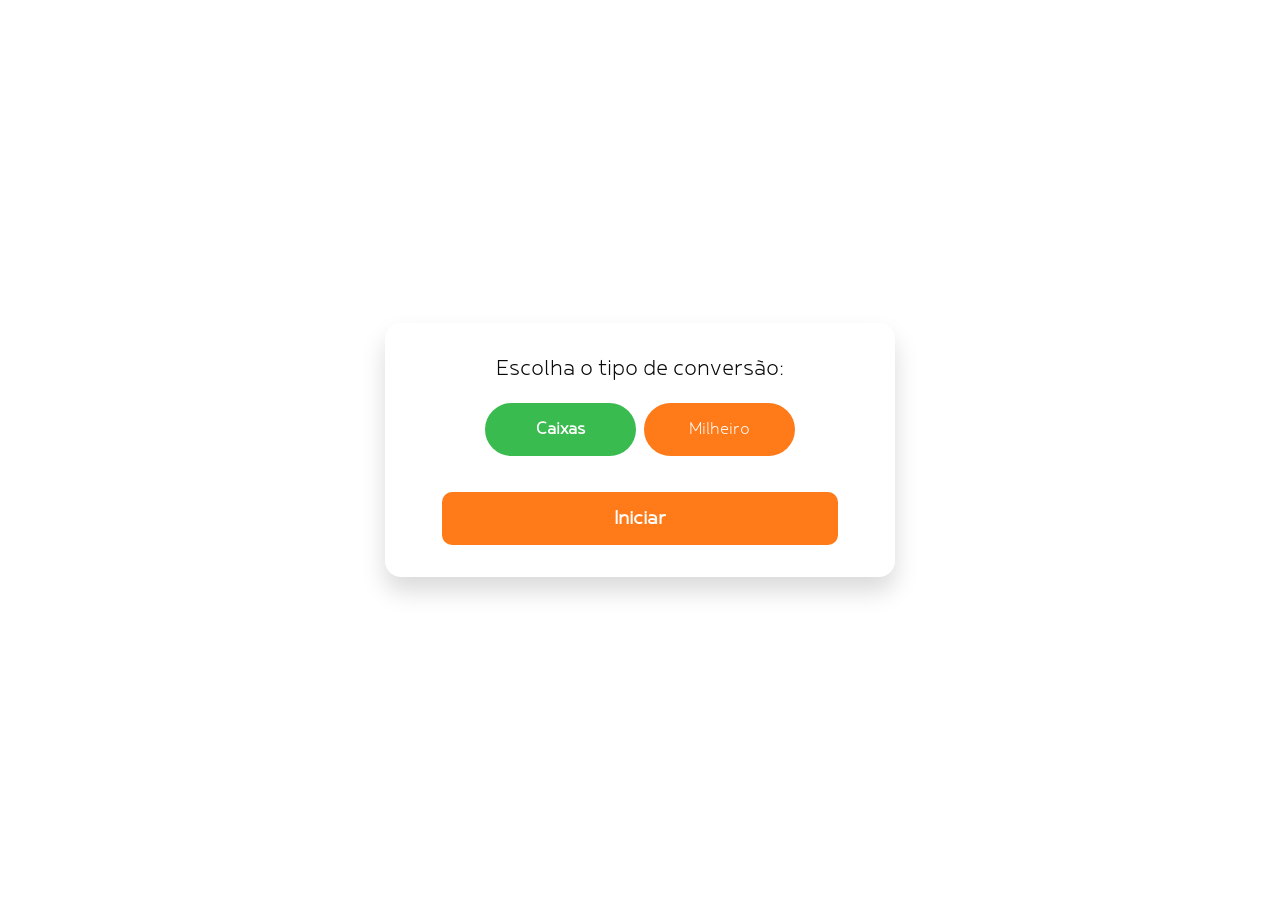
<file: index.html>
<!doctype html>
<html lang="pt-BR">
  <head>
    <meta charset="UTF-8" />
    <meta name="viewport" content="width=device-width, initial-scale=1.0" />
    <title>LOGIN BOX</title>
    <link
      rel="shortcut icon"
      href="assets/img/box-open-solid-full.svg"
      type="image/x-icon"
    />
    <link rel="stylesheet" href="assets/css/index.css" />
  </head>
  <body>
    <main class="card">
      <h2>Escolha o tipo de conversão:</h2>
      
      <div class="conversion-selection">
        <label class="option caixas">
          <input type="radio" name="conversionType" value="caixas" checked />
          <span>Caixas</span>
        </label>
        <label class="option milheiro">
          <input type="radio" name="conversionType" value="milheiro" />
          <span>Milheiro</span>
        </label>
      </div>
      <button class="start-btn" id="btnStart">Iniciar</button>
    </main>

    <script src="./assets/js/index.js"></script>
  </body>
</html>
</file>
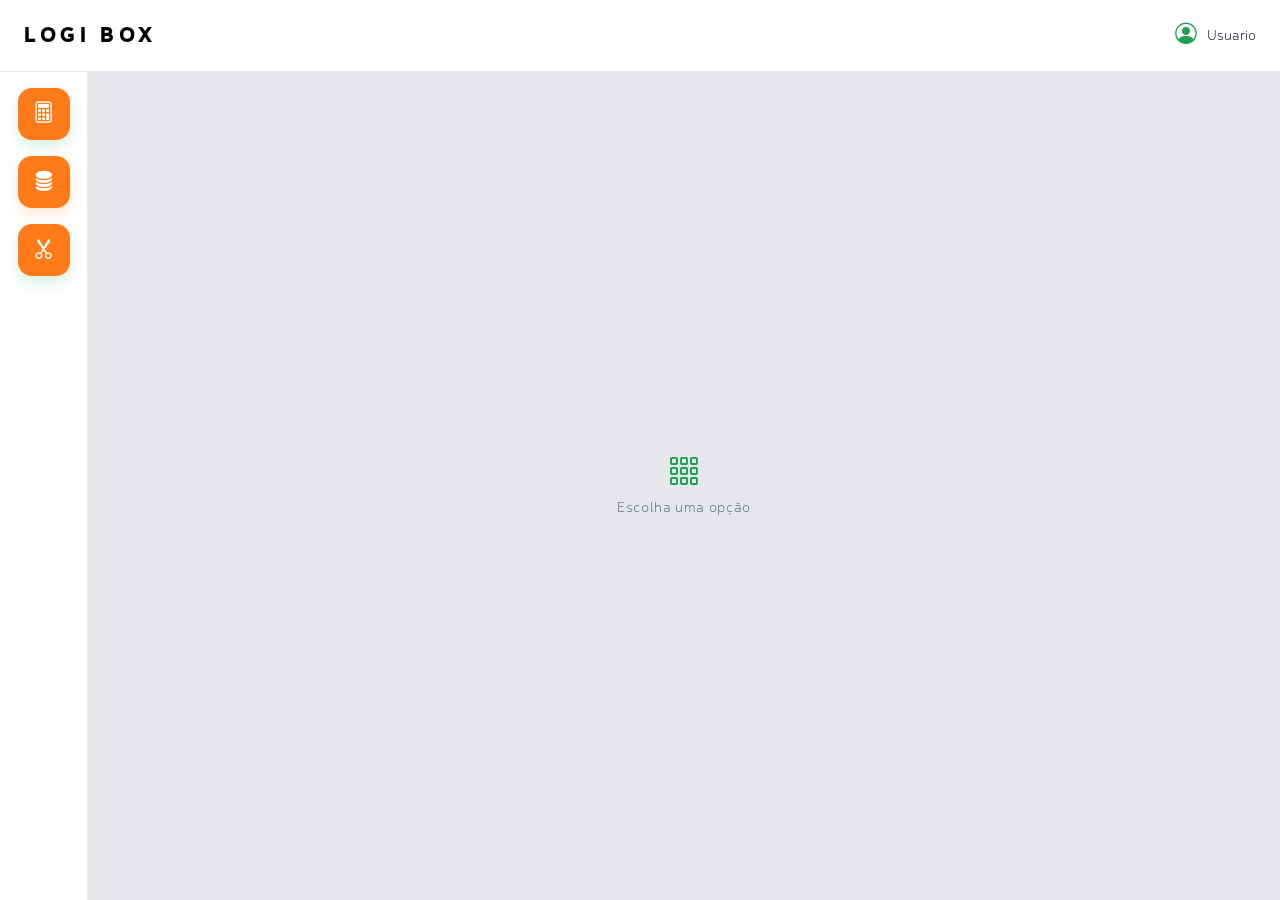
<file: home.html>
<!doctype html>
<html lang="pt-br">
  <head>
    <meta charset="UTF-8" />
    <meta name="viewport" content="width=device-width, initial-scale=1.0" />
    <link
      rel="stylesheet"
      href="https://cdn.jsdelivr.net/npm/bootstrap-icons@1.13.1/font/bootstrap-icons.min.css"
    />
    <link rel="shortcut icon" href="favicon.ico" type="image/x-icon" />
    <link rel="stylesheet" href="assets/css/home.css" />
    <title>Home</title>
  </head>
  <body>
    <header class="topbar">
      <div class="topbar__left">
        <button
          class="menu-toggle"
          id="menuToggle"
          type="button"
          aria-label="Abrir menu"
          aria-expanded="false"
        >
          <i class="bi bi-list"></i>
        </button>

        <div class="topbar__brand">
          <h1><a href="./home.html">LOGI BOX</a></h1>
        </div>
      </div>

      <div class="topbar__user" aria-label="Usuário">
        <i class="bi bi-person-circle"></i>
        <span>Usuario</span>
      </div>
    </header>

    <main>
      <aside class="menu_lateral" id="menuLateral">
        <a
          href="#"
          class="nav-btn"
          data-page="index.html"
          aria-label="Calculadora"
          ><i class="bi bi-calculator"></i
        ></a>
        <a href="#" aria-label="Base de dados"
          ><i class="bi bi-database-fill"></i
        ></a>
        <a href="#" aria-label="Ferramentas"><i class="bi bi-scissors"></i></a>
      </aside>

      <section class="conteudo-area">
        <section class="conteudo" id="conteudo">
          <div class="conteudo__placeholder">
            <i class="bi bi-grid-3x3-gap"></i>
            <p>Escolha uma opção</p>
          </div>
        </section>
      </section>
    </main>

    <script>
      document.addEventListener("DOMContentLoaded", () => {
        const calculator = document.querySelector(
          '.nav-btn[data-page="index.html"]',
        );
        const content = document.getElementById("conteudo");
        const menuToggle = document.getElementById("menuToggle");
        const menuLateral = document.getElementById("menuLateral");

        if (calculator && content) {
          calculator.addEventListener("click", (event) => {
            event.preventDefault();
            content.innerHTML =
              '<iframe src="index.html" title="Página principal"></iframe>';
          });
        }

        if (menuToggle && menuLateral) {
          menuToggle.addEventListener("click", () => {
            const isOpen = menuLateral.classList.toggle("open");
            menuToggle.setAttribute("aria-expanded", String(isOpen));
          });

          document.addEventListener("click", (event) => {
            const clickedInsideMenu = menuLateral.contains(event.target);
            const clickedToggle = menuToggle.contains(event.target);

            if (
              !clickedInsideMenu &&
              !clickedToggle &&
              menuLateral.classList.contains("open")
            ) {
              menuLateral.classList.remove("open");
              menuToggle.setAttribute("aria-expanded", "false");
            }
          });
        }
      });
    </script>
  </body>
</html>
</file>
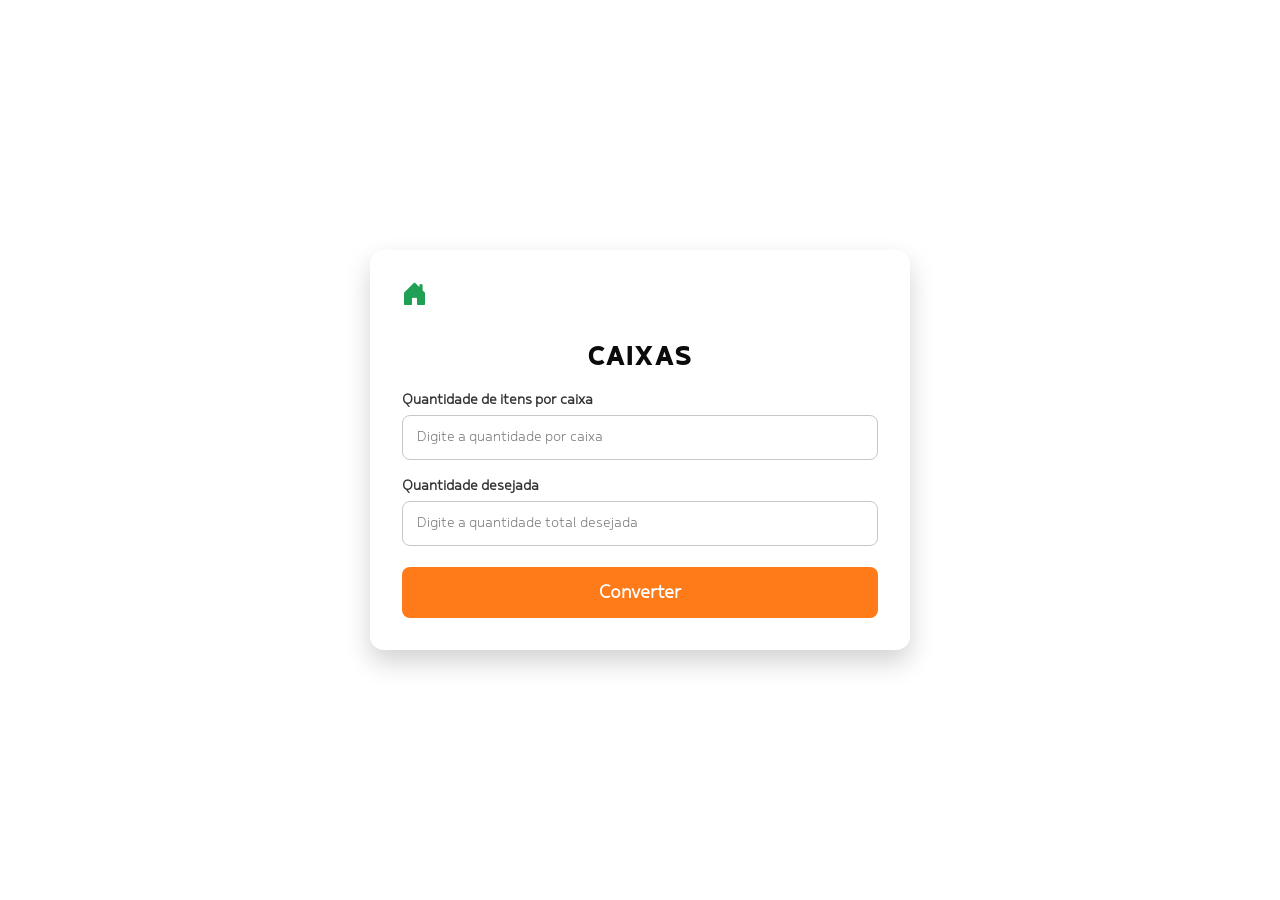
<file: pages/cadastro.html>
<!doctype html>
<html lang="pt-BR">
  <head>
    <meta charset="UTF-8" />
    <meta name="viewport" content="width=device-width, initial-scale=1.0" />
    <title>LOGIN BOX</title>
    <link rel="stylesheet" href="../assets/css/cadastro.css" />
    <link rel="stylesheet" href="https://cdn.jsdelivr.net/npm/bootstrap-icons@1.13.1/font/bootstrap-icons.min.css">
  </head>
  <body>
    <section class="form-container">
      <div class="top-nav">
        <a class="back-link" href="../index.html"><i class="bi bi-house-door-fill"></i>
</i></a>
      </div>
      <h2>Caixas</h2>
      <div class="field-group">
        <label for="itens-caixa">Quantidade de itens por caixa</label>
        <input
          type="number"
          id="itens-caixa"
          min="1"
          placeholder="Digite a quantidade por caixa"
        />
      </div>
      <div class="field-group">
        <label for="quantidade-desejada">Quantidade desejada</label>
        <input
          type="number"
          id="quantidade-desejada"
          min="1"
          placeholder="Digite a quantidade total desejada"
        />
      </div>
      <div class="action-row">
        <button class="btn-submit">Converter</button>
      </div>
    </section>
    <section
      class="result-container"
      id="result-container"
      style="display: none"
    >
      <button class="btn-back" id="btn-back">←</button>
      <h2>Resultado</h2>
      <p id="result-text"></p>
    </section>
    <script src="../assets/js/cadastro.js"></script>
  </body>
</html>
</file>
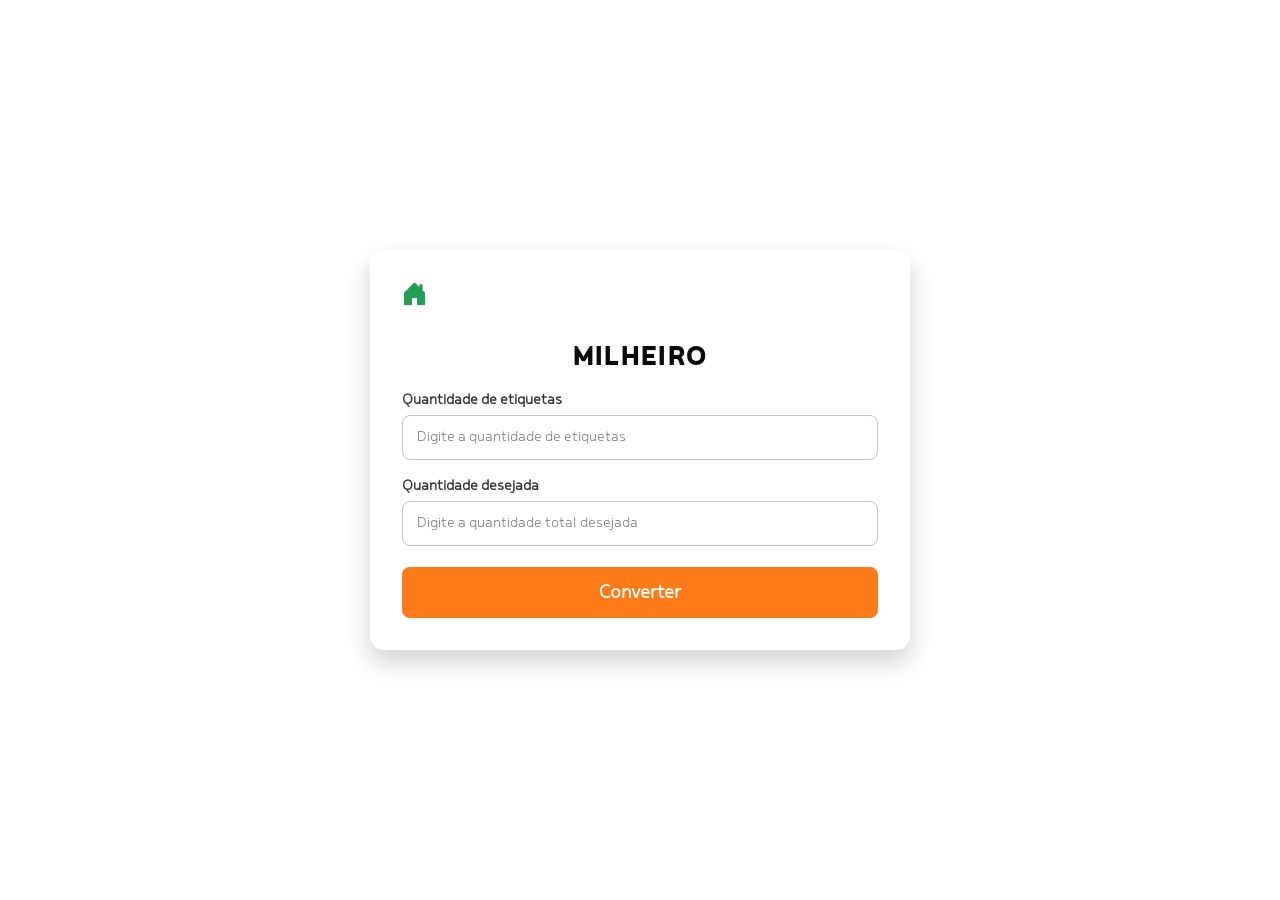
<file: pages/milheiro.html>
<!doctype html>
<html lang="pt-BR">
  <head>
    <meta charset="UTF-8" />
    <meta name="viewport" content="width=device-width, initial-scale=1.0" />
    <title>LOGIN BOX - Milheiro</title>
    <link rel="stylesheet" href="../assets/css/cadastro.css" />
     <link rel="stylesheet" href="https://cdn.jsdelivr.net/npm/bootstrap-icons@1.13.1/font/bootstrap-icons.min.css">
  </head>
  <body>
    <section class="form-container">
      <div class="top-nav">
        <a class="back-link" href="../index.html"><i class="bi bi-house-door-fill"></i>
</i></a>
      </div>
      <h2>Milheiro</h2>
      <div class="field-group">
        <label for="itens-milheiro">Quantidade de etiquetas</label>
        <input
          type="number"
          id="itens-milheiro"
          min="1"
          placeholder="Digite a quantidade de etiquetas"
        />
      </div>
      <div class="field-group">
        <label for="quantidade-desejada">Quantidade desejada</label>
        <input
          type="number"
          id="quantidade-desejada"
          min="1"
          placeholder="Digite a quantidade total desejada"
        />
      </div>
      <div class="action-row">
        <button class="btn-submit">Converter</button>
      </div>
    </section>
    <section
      class="result-container"
      id="result-container"
      style="display: none"
    >
      <button class="btn-back" id="btn-back">←</button>
      <h2>Resultado</h2>
      <p id="result-text"></p>
    </section>
    <script src="../assets/js/milheiro.js"></script>
  </body>
</html>
</file>
<file: assets/css/index.css>
@charset "UTF-8";

@font-face {
  font-family: "betm";
  src: url(../fonts/betm/BetmLight.otf) format("opentype");
}

@font-face {
  font-family: "betmBold";
  src: url(../fonts/betm/BetmBold.otf);
}

:root {
  --btnColor: #1fa054;
  --colorVariation: #ff7a18;
  --backGround: #ffffff;
  --textColorW: #ffffff;
  --textColorB: #0b0b0b;
  --shadow: #f3f3f3;

  --fontRegular: "betm";
  --fontBold: "betmBold";
}

* {
  box-sizing: border-box;
  margin: 0;
  padding: 0;
  font-family: var(--fontRegular);
}

body {
  font-family: monospace;
  background: var(--backGround);
  color: var(--textColorB);
  min-height: 100vh;
  display: flex;
  align-items: center;
  justify-content: center;
  padding: 1.5rem;
}

.card {
  width: min(510px, 100%);
  background: var(--backGround);
  display: flex;
  flex-direction: column;
  justify-content: center;
  align-items: center;
  border-radius: 16px;
  box-shadow: 0 14px 25px rgba(0, 0, 0, 0.15);
  padding: 2rem 2.2rem;
  text-align: center;
}

h1 {
  color: var(--textColorB);
  font-size: 2.8rem;
  margin-bottom: 0.8rem;
  letter-spacing: 0.05em;
  text-transform: uppercase;

  font-family: var(--fontBold);
}
h2{
  font-size: 1.6rem;
  font-weight: 300;
  margin-bottom: 1.1rem;
}

p {
  color: #2a2a2a;
  margin-bottom: 2rem;
  font-size: 1.3rem;
}

.conversion-selection {
  width: 78%;
  padding: 0.2rem;
  background-color: #86858500;
  margin-bottom: 2rem;
  display: flex;
  flex-direction: row;
  align-items: center;
  justify-content: center;
  gap: 0.5rem;
  position: relative;
  border-radius: 50px;
}

.conversion-selection h2 {
  font-size: 1.5rem;
  margin-bottom: 1rem;
  color: var(--textColorB);
}

.option {
  display: flex;
  justify-content: center;
  align-items: center;
  gap: 1rem;
  width: 45%;
  padding: 1rem;
  border-radius: 50px;
  cursor: pointer;
  text-align: center;
  color: var(--textColorW);
  font-size: 1.2rem;
  transition: transform 0.2s ease;
  position: relative;
  
}

.option:hover { transform: translateY(-2px);}

.option.caixas { background: var(--colorVariation); }

.option.milheiro { background: var(--colorVariation); }

.option input[type="radio"] {
  display: none;
}

.option:has(input:checked) {
  background-color: #3abb4f;
  color: #fff;
  font-weight: bold;
}
.start-btn {
  width: 90%;
  display: inline-flex;
  justify-content: center;
  align-items: center;
  /* gap: 0.65rem; */
  padding: 0.9rem;
  border: none;
  border-radius: 10px;
  cursor: pointer;
  background: var(--colorVariation);
  color: var(--textColorW);
  font-size: 1.4rem;
  font-weight: 700;
  transition:
    transform 0.18s ease,
    box-shadow 0.18s ease;
}

.start-btn:hover {
  transform: translateY(-2px);
  box-shadow: 0 10px 18px rgba(0, 0, 0, 0.25);
}

.start-btn:active {
  transform: translateY(0);
  box-shadow: 0 6px 10px rgba(0, 0, 0, 0.2);
}

footer {
  margin-top: 1rem;
  color: #434343;
  font-size: 0.9rem;
}
</file>
<file: assets/css/home.css>
@charset "UTF-8";

@font-face {
  font-family: "betm";
  src: url(../fonts/betm/BetmLight.otf) format("opentype");
}

@font-face {
  font-family: "betmBold";
  src: url(../fonts/betm/BetmBold.otf);
}

:root {
  --btnColor: #1fa054;
  --colorVariation: #ff7a18;
  --backGround: #ffffff;
  --textColorW: #ffffff;
  --textColorB: #0b0b0b;
  --shadow: #f3f3f3;

  --fontRegular: "betm";
  --fontBold: "betmBold";
}

* {
  box-sizing: border-box;
  margin: 0;
  padding: 0;
  font-family: var(--fontRegular);
}

body {
  background: #edf2f7;
  color: var(--textColorB);
  min-height: 100vh;
}

h1 {
  color: var(--textColorB);
  font-size: 1.6rem;
  letter-spacing: 0.18em;
  text-transform: uppercase;
  font-family: var(--fontBold);
}

header h1 a {
  text-decoration: none;
  color: black;
  font-family: var(--fontBold);
}

.topbar__left {
  display: flex;
  align-items: center;
  gap: 0.75rem;
}

.menu-toggle {
  display: none;
  align-items: center;
  justify-content: center;
  width: 44px;
  height: 44px;
  border: 1px solid #d1d5db;
  border-radius: 12px;
  background: #ffffff;
  color: #111827;
  cursor: pointer;
}

.menu-toggle i {
  font-size: 1.2rem;
}

main {
  display: flex;
  width: 100%;
  min-height: calc(100vh - 72px);
  align-items: stretch;
}

.menu_lateral {
  display: flex;
  flex-direction: column;
  align-items: center;
  gap: 1rem;
  background: #ffffff;
  width: 88px;
  padding: 1rem 0.75rem;
  border-right: 1px solid #e5e7eb;
  box-shadow: 1px 0 0 rgba(15, 23, 42, 0.04);
  min-height: calc(100vh - 72px);
}

.menu_lateral a {
  display: grid;
  place-items: center;
  width: 52px;
  height: 52px;
  border-radius: 14px;
  color: #ffffff;
  text-decoration: none;
  background: #ff7a18;
  box-shadow: 0 6px 14px rgba(31, 160, 84, 0.18);
  transition:
    transform 0.18s ease,
    filter 0.18s ease;
}

.menu_lateral a:nth-child(2) {
  background: #ff7a18;
  box-shadow: 0 6px 14px rgba(255, 122, 24, 0.18);
}

.menu_lateral a:nth-child(3) {
  background: #ff7a18;
}

.menu_lateral a:hover {
  transform: translateY(-1px);
  filter: brightness(1.04);
}

.menu_lateral a i {
  font-size: 1.35rem;
}

.conteudo-area {
  flex: 1;
  display: flex;
  flex-direction: column;
  min-height: calc(100vh - 72px);
  background: #edf2f7;
}

.topbar {
  display: flex;
  align-items: center;
  justify-content: space-between;
  width: 100%;
  min-height: 72px;
  padding: 0 1.5rem;
  background: #ffffff;
  border-bottom: 1px solid #e5e7eb;
  box-shadow: 0 1px 0 rgba(15, 23, 42, 0.04);
}

.topbar__brand h1 {
  margin: 0;
}

.topbar__user {
  display: flex;
  align-items: center;
  gap: 0.6rem;
  color: #1f2937;
  font-size: 0.98rem;
}

.topbar__user i {
  font-size: 1.35rem;
  color: #1fa054;
}

.conteudo {
  flex: 1;
  background: #e5e7eb;
  display: flex;
  align-items: center;
  justify-content: center;
}

.conteudo__placeholder {
  display: grid;
  place-items: center;
  text-align: center;
  color: #6b7280;
  gap: 0.4rem;
}

.conteudo__placeholder i {
  font-size: 2rem;
  color: #1fa054;
}

.conteudo__placeholder p {
  font-size: 1rem;
  letter-spacing: 0.04em;
}

.conteudo iframe {
  width: 100%;
  height: 100%;
  border: 0;
  background: #ffffff;
}

@media (max-width: 900px) {
  .menu-toggle {
    display: inline-flex;
  }

  .menu_lateral {
    position: fixed;
    top: 72px;
    left: 0;
    z-index: 20;
    width: 84px;
    min-height: calc(100vh - 72px);
    transform: translateX(-110%);
    transition: transform 0.25s ease;
  }

  .menu_lateral.open {
    transform: translateX(0);
  }

  .conteudo-area {
    min-width: 0;
  }
}
</file>
<file: assets/css/cadastro.css>
@charset "UTF-8";

@font-face {
  font-family: 'betm';
  src: url(../fonts/betm/BetmLight.otf) format("opentype") ;
}

@font-face {
  font-family: 'betmBold' ;
  src: url(../fonts/betm/BetmBold.otf);
}

:root {
        --btnColor: #1fa054;
        --colorVariation: #ff7a18;
        --backGround: #ffffff;
        --textColorW:#ffffff;
        --textColorB: #0b0b0b;
        --shadow: #f3f3f3;

        --fontRegular: 'betm';
        --fontBold: 'betmBold';    
      }

      * {
        box-sizing: border-box;
        margin: 0;
        padding: 0;
        font-family: var(--fontRegular);
      }

body {
  min-height: 100vh;
  display: flex;
  align-items: center;
  justify-content: center;
  padding: 1.5rem;
  font-family: var(--fontRegular);
  background: var(--backGround);
  color: var(--textColorB);
}

.form-container {
  width: min(540px, 100%);
  background: var(--backGround);
  border-radius: 14px;
  padding: 2rem;
  box-shadow: 0 12px 26px rgba(0, 0, 0, 0.18);
}

.top-nav {
  margin-bottom: 1rem;
}

.back-link  {
  display: inline-block;
  color: var(--btnColor);
  font-weight: 700;
  font-size: 1.6rem;
  text-decoration: none;
  margin-bottom: 0.8rem;
}

.back-link:hover {
  text-decoration: underline;
}

h2 {
  margin-bottom: 1rem;
  text-transform: uppercase;
  letter-spacing: 0.04em;
  color: var(--textColorB);
  font-family: var(--fontBold);
  font-size: 2rem;
  text-align: center;
}

.field-group {
  margin-bottom: 1.1rem;
}

.field-group label {
  display: block;
  margin-bottom: 0.35rem;
  color: #333;
  font-weight: 600;
}

.field-group input {
  width: 100%;
  padding: 0.78rem 0.9rem;
  border: 1px solid #c7c7c7;
  border-radius: 8px;
  font-size: 1rem;
}

.action-row {
  margin-top: 1.3rem;
  display: flex;
  gap: 0.8rem;
  flex-wrap: wrap;
  justify-content: center;
}

.action-row button {
  flex: 1;
  min-width: 160px;
  border: none;
  border-radius: 8px;
  padding: 0.9rem 1.1rem;
  font-weight: 700;
  cursor: pointer;
}

.btn-submit {
  background: var(--colorVariation);
  color: var(--textColorW);
  font-family: var(--fontRegular);
  font-weight: 500;
  font-size: 1.3rem;
}

.btn-back {
  background: var(--colorVariation);
  color: var(--textColorW);
}

.result-container {
  width: min(540px, 100%);
  background: var(--backGround);
  border-radius: 14px;
  padding: 2rem;
  box-shadow: 0 12px 26px rgba(0, 0, 0, 0.18);
  opacity: 0;
  transform: translateY(20px);
  transition:
    opacity 0.5s ease,
    transform 0.5s ease;
  display: flex;
  flex-direction: column;
  align-items: center;
  position: relative;
}

.result-container.show {
  opacity: 1;
  transform: translateY(0);
}

.form-container.hide {
  opacity: 0;
  transform: translateY(-20px);
  transition:
    opacity 0.5s ease,
    transform 0.5s ease;
}

#result-text {
  font-size: 1.4rem;
  text-align: center;
  margin-bottom: 1rem;
}

.result-container h2 {
  text-align: center;
}

.btn-back {
  background: none;
  border: none;
  color: var(--btnColor);
  font-size: 1.5rem;
  cursor: pointer;
  transition: none;
  position: absolute;
  top: 1rem;
  left: 1rem;
}

.btn-back:hover {
  color: var(--colorVariation);
}
</file>
